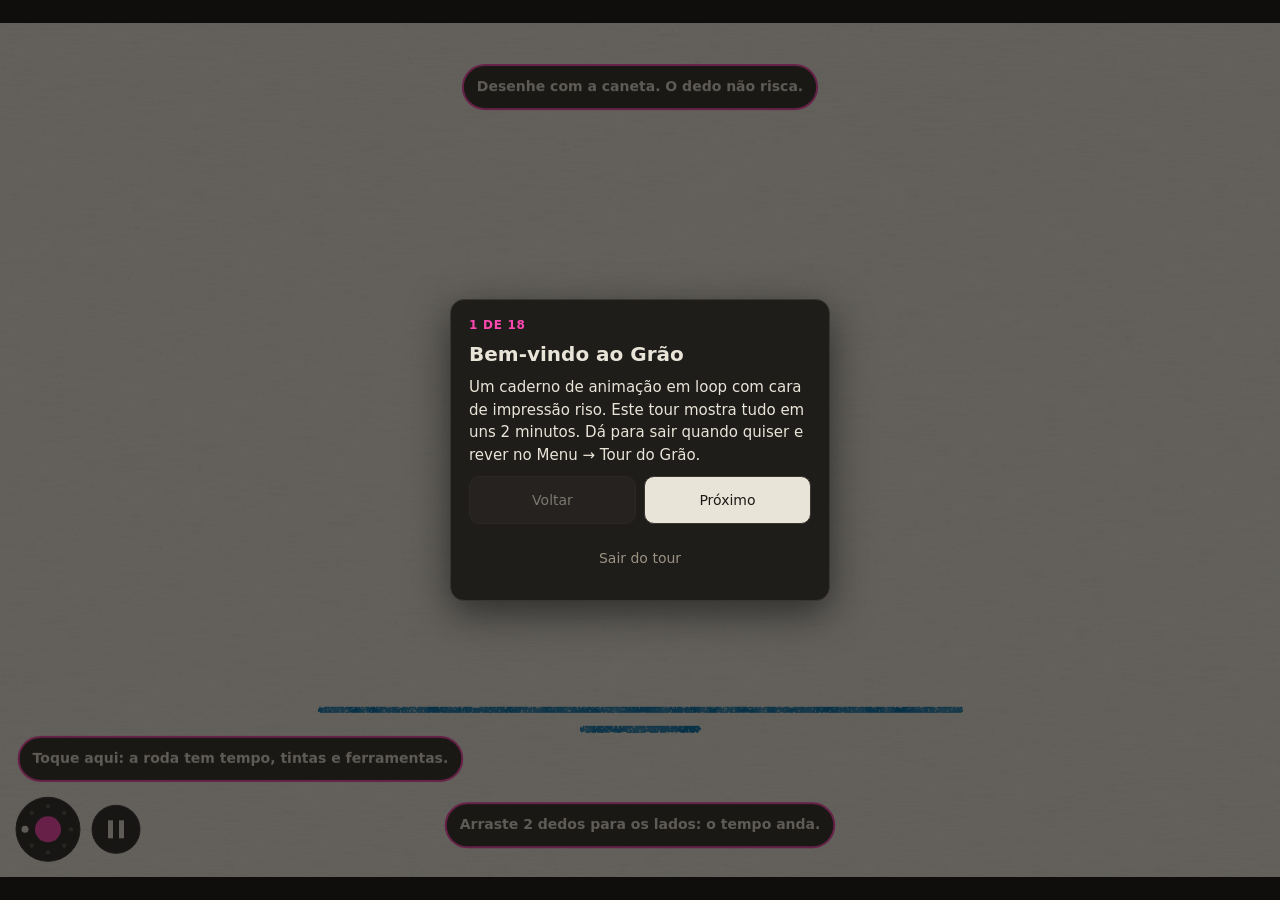
<file: index.html>
<!DOCTYPE html>
<html lang="pt-BR">
<head>
  <meta charset="utf-8">
  <meta name="viewport" content="width=device-width, initial-scale=1, maximum-scale=1, user-scalable=no, viewport-fit=cover">
  <meta name="theme-color" content="#1b1a18">
  <title>Grão</title>
  <link rel="manifest" href="manifest.webmanifest">
  <link rel="icon" href="assets/icon.svg" type="image/svg+xml">
  <link rel="stylesheet" href="styles.css">
</head>
<body>
  <main id="app">
    <!-- Três camadas: riso (GPU) → interface (roda, chips, caixa da seleção) → traço molhado (recebe os toques) -->
    <div class="stage">
      <canvas id="gl"></canvas>
      <canvas id="ui" aria-label="Roda de canto: toque para abrir"></canvas>
      <canvas id="wet"></canvas>
    </div>
  </main>
  <div id="toast" class="toast" role="status" hidden></div>
  <script>
    // Fase de testes: qualquer erro aparece numa caixa vermelha na tela (no tablet não há console à mão).
    (function () {
      function show(msg) {
        var box = document.getElementById('erros');
        if (!box) {
          box = document.createElement('pre');
          box.id = 'erros';
          box.style.cssText = 'position:fixed;left:8px;right:8px;bottom:8px;z-index:9999;max-height:40vh;overflow:auto;' +
            'margin:0;padding:10px;background:#b00020;color:#fff;font:13px/1.4 monospace;white-space:pre-wrap;border-radius:6px';
          document.body.appendChild(box);
        }
        box.textContent += msg + '\n';
      }
      window.addEventListener('error', function (e) {
        show('ERRO: ' + e.message + (e.filename ? '\n  em ' + e.filename.split('/').slice(-2).join('/') + ':' + e.lineno : ''));
      });
      window.addEventListener('unhandledrejection', function (e) {
        var r = e.reason;
        show('ERRO (promessa): ' + (r && (r.stack || r.message) || r));
      });
    })();
    // Aberto com dois cliques (file://), o navegador bloqueia os módulos: avisa em vez de ficar em branco.
    if (location.protocol === 'file:') {
      document.body.innerHTML = '<div class="fail"><h1>Abra pelo Live Server</h1>' +
        '<p>O endereço precisa começar com <b>http://</b>. No VS Code, clique em <b>Go Live</b>.</p></div>';
    }
  </script>
  <script type="module" src="src/main.js"></script>
</body>
</html>
</file>
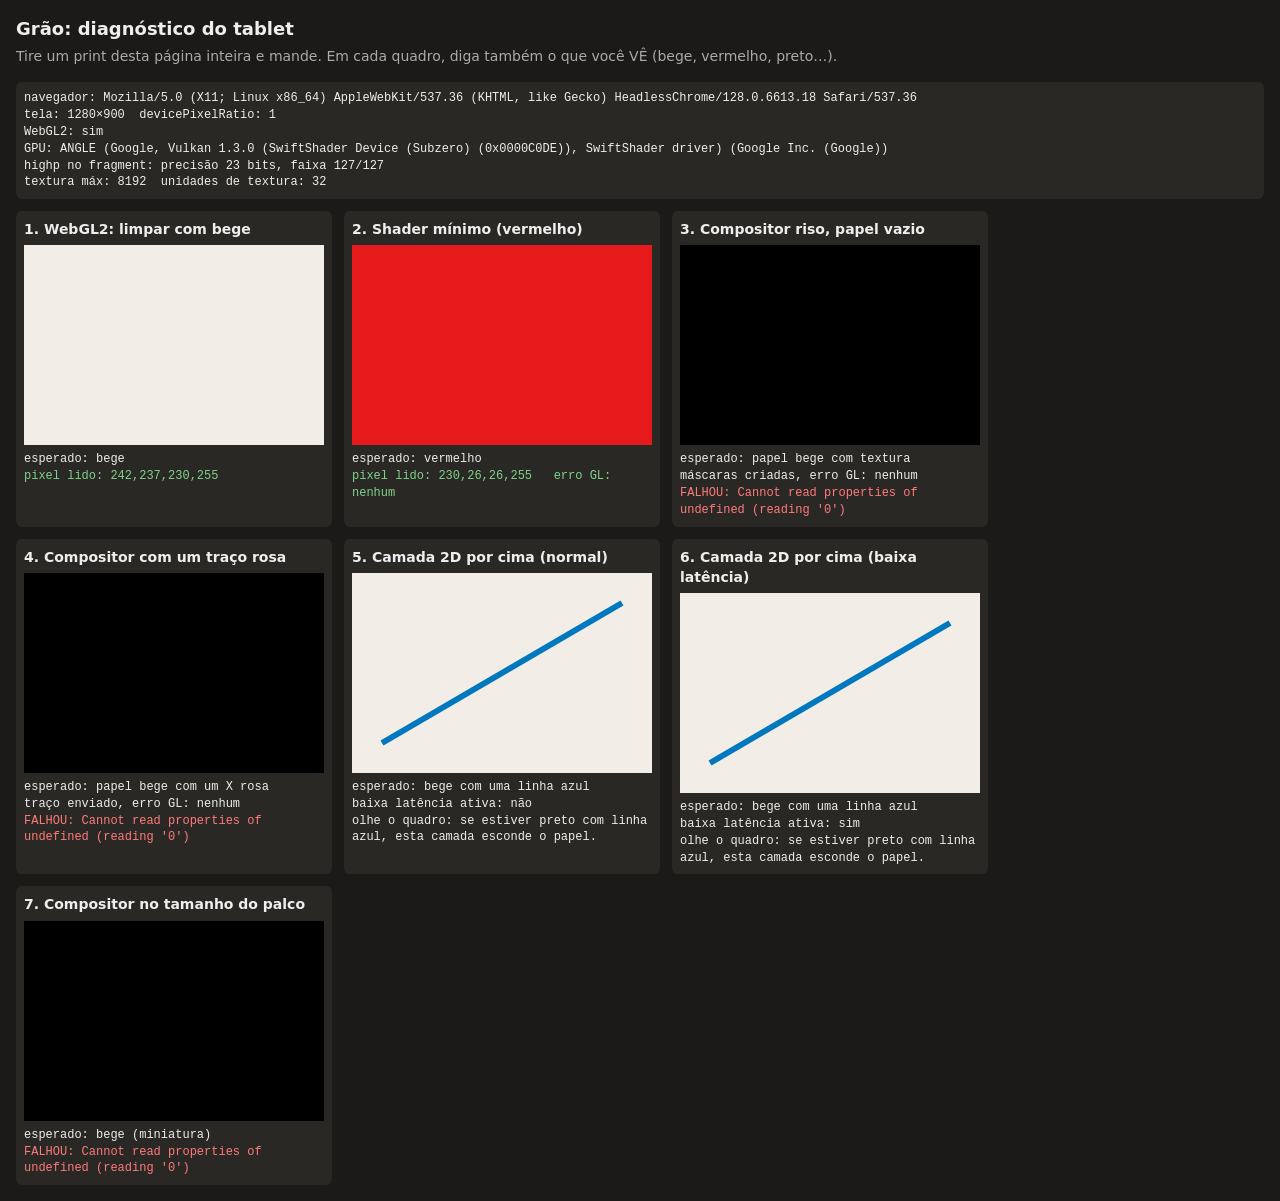
<file: diag.html>
<!DOCTYPE html>
<html lang="pt-BR">
<head>
  <meta charset="utf-8">
  <meta name="viewport" content="width=device-width, initial-scale=1">
  <title>Grão — diagnóstico</title>
  <style>
    body { margin: 0; padding: 16px; background: #1b1a18; color: #eee; font: 14px/1.45 system-ui, sans-serif; }
    h1 { font-size: 18px; margin: 0 0 4px; }
    p.hint { margin: 0 0 16px; color: #aaa; }
    .grid { display: flex; flex-wrap: wrap; gap: 12px; }
    .test { width: 300px; background: #2a2825; border-radius: 6px; padding: 8px; }
    .test b { display: block; margin-bottom: 6px; }
    .box { position: relative; width: 300px; height: 200px; background: #000; }
    .box canvas { position: absolute; inset: 0; width: 100%; height: 100%; display: block; }
    .res { margin-top: 6px; font: 12px/1.4 monospace; white-space: pre-wrap; }
    .ok { color: #7fd38a; } .bad { color: #ff7a7a; }
    pre#info { font: 12px/1.4 monospace; white-space: pre-wrap; background: #2a2825; padding: 8px; border-radius: 6px; }
  </style>
</head>
<body>
  <h1>Grão: diagnóstico do tablet</h1>
  <p class="hint">Tire um print desta página inteira e mande. Em cada quadro, diga também o que você VÊ (bege, vermelho, preto…).</p>
  <pre id="info">carregando…</pre>
  <div class="grid" id="grid"></div>

<script type="module">
import { createRiso } from './src/render/riso/riso.js';
import { Masks } from './src/render/masks.js';
import { DOC_W, DOC_H } from './src/config.js';

const grid = document.getElementById('grid');
const info = document.getElementById('info');

function addTest(title, expect) {
  const el = document.createElement('div');
  el.className = 'test';
  el.innerHTML = `<b>${title}</b><div class="box"></div><div class="res">esperado: ${expect}\n</div>`;
  grid.appendChild(el);
  const box = el.querySelector('.box');
  const res = el.querySelector('.res');
  return {
    canvas(id) { const c = document.createElement('canvas'); c.width = 300; c.height = 200; if (id) c.id = id; box.appendChild(c); return c; },
    log(msg, good) { const s = document.createElement('span'); if (good !== undefined) s.className = good ? 'ok' : 'bad'; s.textContent = msg + '\n'; res.appendChild(s); },
  };
}

function px(gl, x, y) {
  const p = new Uint8Array(4);
  gl.readPixels(x, y, 1, 1, gl.RGBA, gl.UNSIGNED_BYTE, p);
  return [...p];
}
const isBlack = (p) => p[0] < 20 && p[1] < 20 && p[2] < 20;
const errName = (gl, e) => ({ 0: 'nenhum', 1280: 'INVALID_ENUM', 1281: 'INVALID_VALUE', 1282: 'INVALID_OPERATION', 1285: 'OUT_OF_MEMORY', 1286: 'INVALID_FRAMEBUFFER_OPERATION', 37442: 'CONTEXT_LOST' })[e] ?? e;

async function run(title, expect, fn) {
  const t = addTest(title, expect);
  try { await fn(t); } catch (err) { t.log('FALHOU: ' + (err && err.message || err), false); }
}

// Informações gerais
{
  const c = document.createElement('canvas');
  const gl = c.getContext('webgl2');
  let lines = [
    `navegador: ${navigator.userAgent}`,
    `tela: ${screen.width}×${screen.height}  devicePixelRatio: ${devicePixelRatio}`,
    `WebGL2: ${gl ? 'sim' : 'NÃO'}`,
  ];
  if (gl) {
    const dbg = gl.getExtension('WEBGL_debug_renderer_info');
    if (dbg) lines.push(`GPU: ${gl.getParameter(dbg.UNMASKED_RENDERER_WEBGL)} (${gl.getParameter(dbg.UNMASKED_VENDOR_WEBGL)})`);
    const hp = gl.getShaderPrecisionFormat(gl.FRAGMENT_SHADER, gl.HIGH_FLOAT);
    lines.push(`highp no fragment: precisão ${hp.precision} bits, faixa ${hp.rangeMin}/${hp.rangeMax}`);
    lines.push(`textura máx: ${gl.getParameter(gl.MAX_TEXTURE_SIZE)}  unidades de textura: ${gl.getParameter(gl.MAX_TEXTURE_IMAGE_UNITS)}`);
  }
  info.textContent = lines.join('\n');
}

// 1. WebGL2 só limpando a tela com bege
await run('1. WebGL2: limpar com bege', 'bege', (t) => {
  const c = t.canvas();
  const gl = c.getContext('webgl2', { antialias: false, alpha: false });
  gl.clearColor(0.95, 0.93, 0.90, 1);
  gl.clear(gl.COLOR_BUFFER_BIT);
  const p = px(gl, 150, 100);
  t.log(`pixel lido: ${p}`, !isBlack(p));
});

// 2. Shader mínimo com o mesmo triângulo do Grão
await run('2. Shader mínimo (vermelho)', 'vermelho', (t) => {
  const c = t.canvas();
  const gl = c.getContext('webgl2', { antialias: false, alpha: false });
  const vs = `#version 300 es
void main(){ vec2 p = vec2(float((gl_VertexID << 1) & 2), float(gl_VertexID & 2)); gl_Position = vec4(p*2.0-1.0,0.0,1.0); }`;
  const fs = `#version 300 es
precision highp float; out vec4 o; void main(){ o = vec4(0.9,0.1,0.1,1.0); }`;
  const prog = gl.createProgram();
  for (const [type, src] of [[gl.VERTEX_SHADER, vs], [gl.FRAGMENT_SHADER, fs]]) {
    const s = gl.createShader(type); gl.shaderSource(s, src); gl.compileShader(s);
    if (!gl.getShaderParameter(s, gl.COMPILE_STATUS)) throw new Error(gl.getShaderInfoLog(s));
    gl.attachShader(prog, s);
  }
  gl.linkProgram(prog);
  if (!gl.getProgramParameter(prog, gl.LINK_STATUS)) throw new Error(gl.getProgramInfoLog(prog));
  gl.useProgram(prog);
  gl.bindVertexArray(gl.createVertexArray());
  gl.drawArrays(gl.TRIANGLES, 0, 3);
  const p = px(gl, 150, 100);
  t.log(`pixel lido: ${p}   erro GL: ${errName(gl, gl.getError())}`, !isBlack(p));
});

// 3. O compositor riso de verdade, sem traços
let riso3, masks3;
await run('3. Compositor riso, papel vazio', 'papel bege com textura', async (t) => {
  const c = t.canvas();
  riso3 = await createRiso(c);
  const gl = riso3.gl;
  masks3 = new Masks(gl);
  t.log(`máscaras criadas, erro GL: ${errName(gl, gl.getError())}`);
  const draw = () => riso3.draw(state(masks3, 0));
  draw();
  const p = px(gl, 150, 100);
  t.log(`pixel lido: ${p}   erro GL: ${errName(gl, gl.getError())}`, !isBlack(p));
  const loop = () => { draw(); requestAnimationFrame(loop); };
  requestAnimationFrame(loop);
});

function state(masks, seed) {
  const m = masks.get(0, 0);
  return {
    masks: [m, masks.get(1, 0), masks.get(2, 0), masks.get(3, 0)],
    prev: masks.empty, next: masks.empty,
    inks: [[1, 0.28, 0.69], [0, 0.47, 0.75], [1, 0.91, 0], [0, 0, 0]],
    opac: [1, 1, 1, 1],
    offsets: [0, 0, 0, 0, 0, 0, 0, 0],
    paper: { rgb: [0.95, 0.94, 0.90], fiber: 0.25, incl: 0.12, tex: 0.2 },
    grain: 0.6, seed, onion: false,
  };
}

// 4. Máscara com um traço (envio do canvas para a GPU)
await run('4. Compositor com um traço rosa', 'papel bege com um X rosa', async (t) => {
  const c = t.canvas();
  const riso = await createRiso(c);
  const gl = riso.gl;
  const masks = new Masks(gl);
  const pts = (x0, y0, x1, y1) => { const a = []; for (let i = 0; i <= 20; i++) a.push(x0 + (x1 - x0) * i / 20, y0 + (y1 - y0) * i / 20, 0.8); return a; };
  masks.rebuild(0, 0, [
    { id: 1, kind: 'ink', w: 60, pts: pts(200, 150, 1000, 650) },
    { id: 2, kind: 'ink', w: 60, pts: pts(1000, 150, 200, 650) },
  ]);
  t.log(`traço enviado, erro GL: ${errName(gl, gl.getError())}`);
  const draw = () => riso.draw(state(masks, 0));
  draw();
  const p = px(gl, 150, 100);
  t.log(`pixel no centro: ${p}   erro GL: ${errName(gl, gl.getError())}`, !isBlack(p));
  const loop = () => { draw(); requestAnimationFrame(loop); };
  requestAnimationFrame(loop);
});

// 5 e 6. Canvas 2D transparente por cima do WebGL, como no app (normal e baixa latência)
for (const desync of [false, true]) {
  await run(`${desync ? '6' : '5'}. Camada 2D por cima (${desync ? 'baixa latência' : 'normal'})`,
    'bege com uma linha azul', async (t) => {
    const g = t.canvas();
    const gl = g.getContext('webgl2', { antialias: false, alpha: false });
    const paint = () => { gl.clearColor(0.95, 0.93, 0.90, 1); gl.clear(gl.COLOR_BUFFER_BIT); requestAnimationFrame(paint); };
    paint();
    const w = t.canvas();
    const ctx = w.getContext('2d', { desynchronized: desync, alpha: true });
    ctx.strokeStyle = '#0078BF'; ctx.lineWidth = 6;
    ctx.beginPath(); ctx.moveTo(30, 170); ctx.lineTo(270, 30); ctx.stroke();
    t.log(`baixa latência ativa: ${ctx.getContextAttributes?.().desynchronized ? 'sim' : 'não'}`);
    t.log('olhe o quadro: se estiver preto com linha azul, esta camada esconde o papel.');
  });
}

// 7. O tamanho real do app (canvas grande como no palco)
await run('7. Compositor no tamanho do palco', 'bege (miniatura)', async (t) => {
  const c = t.canvas();
  c.width = Math.round(DOC_W * 1.5); c.height = Math.round(DOC_H * 1.5);
  const riso = await createRiso(c);
  const masks = new Masks(riso.gl);
  riso.draw(state(masks, 0));
  const p = px(riso.gl, c.width >> 1, c.height >> 1);
  t.log(`canvas ${c.width}×${c.height}   pixel: ${p}   erro GL: ${errName(riso.gl, riso.gl.getError())}`, !isBlack(p));
  t.log(`tempo do compositor: ${riso.lastMs.toFixed(1)} ms (CPU)`);
});
</script>
</body>
</html>
</file>
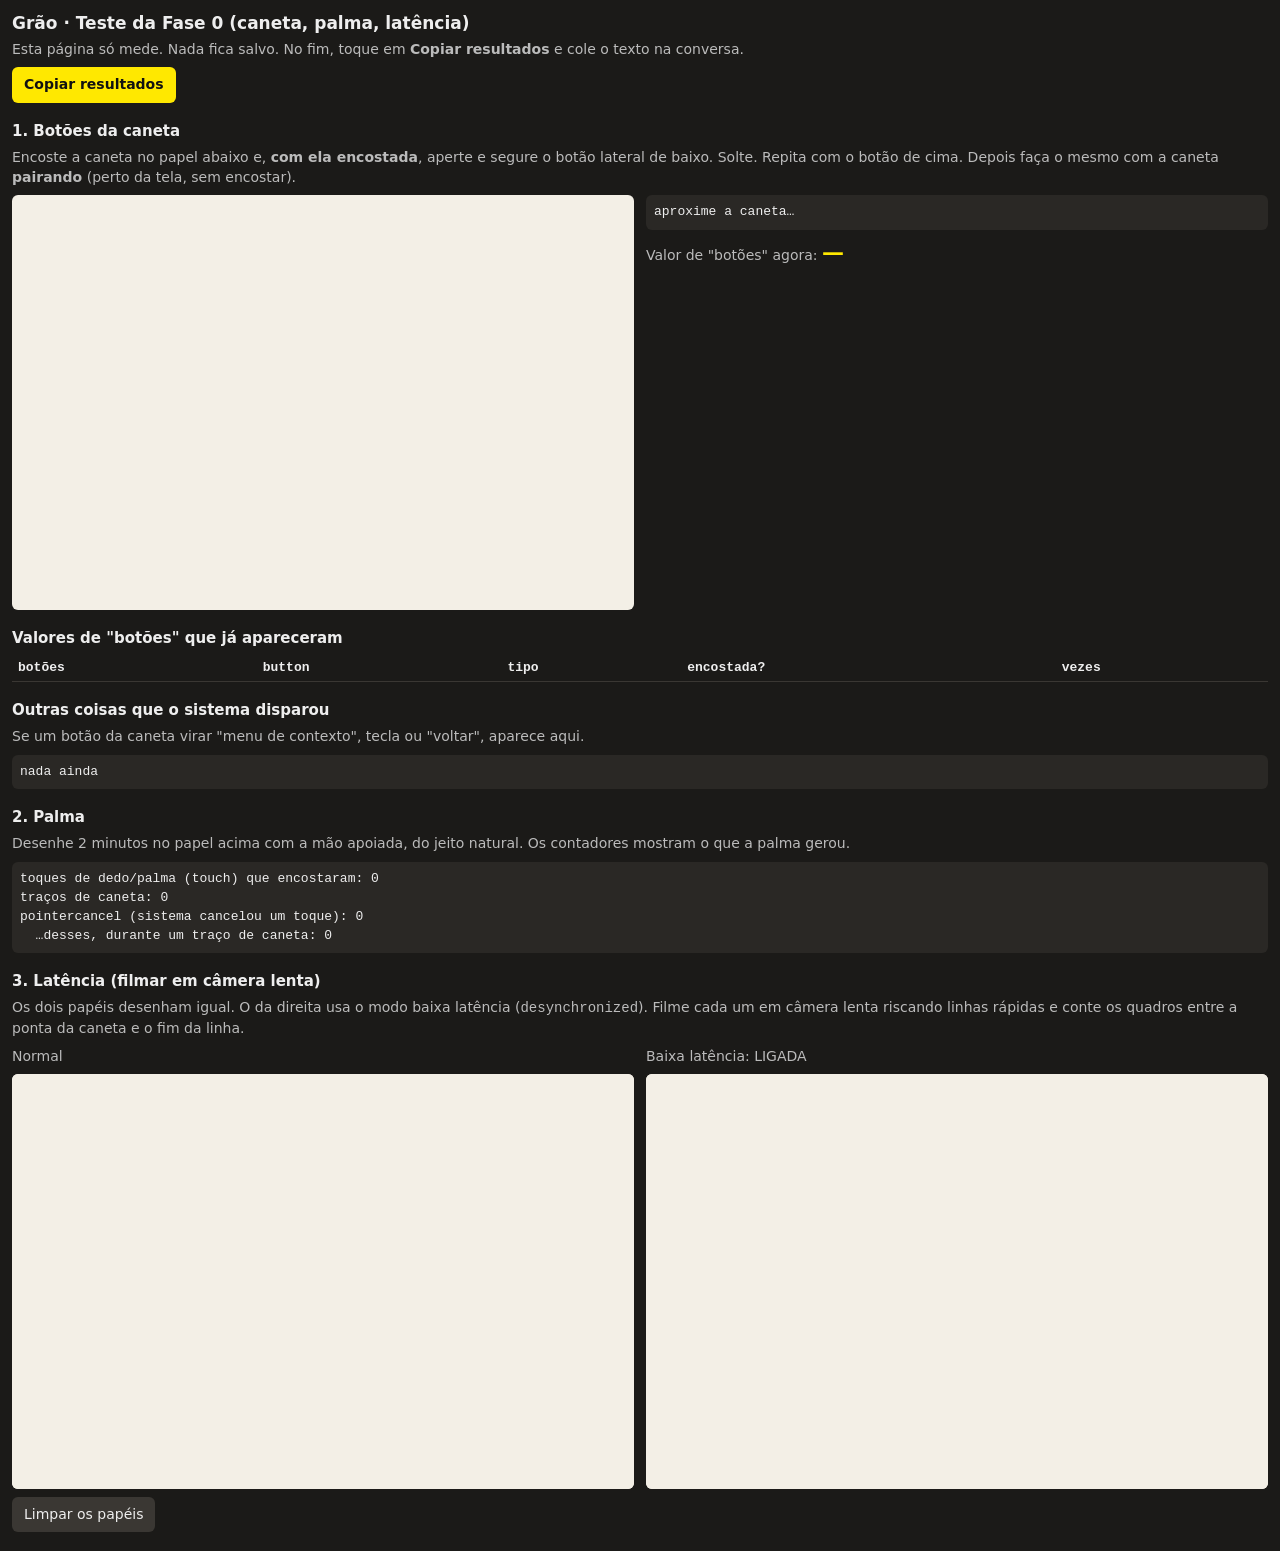
<file: teste-caneta.html>
<!DOCTYPE html>
<html lang="pt-BR">
<head>
  <meta charset="utf-8">
  <meta name="viewport" content="width=device-width, initial-scale=1, maximum-scale=1, user-scalable=no">
  <title>Grão — teste da caneta (Fase 0)</title>
  <style>
    * { box-sizing: border-box; }
    body { margin: 0; padding: 12px; background: #1b1a18; color: #eee; font: 14px/1.4 system-ui, sans-serif; }
    h1 { font-size: 17px; margin: 0 0 4px; }
    h2 { font-size: 15px; margin: 18px 0 6px; }
    p { margin: 0 0 8px; color: #bbb; }
    .row { display: flex; gap: 12px; flex-wrap: wrap; }
    .col { flex: 1 1 420px; min-width: 0; }
    .pad { position: relative; width: 100%; aspect-ratio: 3 / 2; background: #f3efe6; border-radius: 6px; touch-action: none; }
    .pad canvas { position: absolute; inset: 0; width: 100%; height: 100%; border-radius: 6px; touch-action: none; }
    pre { margin: 0; padding: 8px; background: #2a2825; border-radius: 6px; font: 13px/1.45 monospace; white-space: pre-wrap; }
    table { border-collapse: collapse; width: 100%; font: 13px/1.4 monospace; }
    td, th { border-bottom: 1px solid #3a3733; padding: 4px 6px; text-align: left; }
    button { font: inherit; padding: 8px 12px; border-radius: 6px; border: 0; background: #3a3733; color: #eee; }
    .big { font-size: 22px; font-weight: 700; color: #ffe800; }
  </style>
</head>
<body>
  <h1>Grão · Teste da Fase 0 (caneta, palma, latência)</h1>
  <p>Esta página só mede. Nada fica salvo. No fim, toque em <b>Copiar resultados</b> e cole o texto na conversa.</p>
  <p><button id="copy" style="background:#ffe800;color:#111;font-weight:700">Copiar resultados</button> <span id="copied"></span></p>

  <h2>1. Botões da caneta</h2>
  <p>Encoste a caneta no papel abaixo e, <b>com ela encostada</b>, aperte e segure o botão lateral de baixo. Solte. Repita
    com o botão de cima. Depois faça o mesmo com a caneta <b>pairando</b> (perto da tela, sem encostar).</p>
  <div class="row">
    <div class="col">
      <div class="pad"><canvas id="pad1"></canvas></div>
    </div>
    <div class="col">
      <pre id="live">aproxime a caneta…</pre>
      <p style="margin-top:8px">Valor de "botões" agora: <span class="big" id="btnNow">—</span></p>
    </div>
  </div>
  <h2>Valores de "botões" que já apareceram</h2>
  <table id="seen"><tr><th>botões</th><th>button</th><th>tipo</th><th>encostada?</th><th>vezes</th></tr></table>
  <h2>Outras coisas que o sistema disparou</h2>
  <p>Se um botão da caneta virar "menu de contexto", tecla ou "voltar", aparece aqui.</p>
  <pre id="other">nada ainda</pre>

  <h2>2. Palma</h2>
  <p>Desenhe 2 minutos no papel acima com a mão apoiada, do jeito natural. Os contadores mostram o que a palma gerou.</p>
  <pre id="palm"></pre>

  <h2>3. Latência (filmar em câmera lenta)</h2>
  <p>Os dois papéis desenham igual. O da direita usa o modo baixa latência (<code>desynchronized</code>). Filme cada um em câmera
    lenta riscando linhas rápidas e conte os quadros entre a ponta da caneta e o fim da linha.</p>
  <div class="row">
    <div class="col"><p>Normal</p><div class="pad"><canvas id="padN"></canvas></div></div>
    <div class="col"><p>Baixa latência: <span id="desyncOn">?</span></p><div class="pad"><canvas id="padD"></canvas></div></div>
  </div>
  <p style="margin-top:8px"><button id="clear">Limpar os papéis</button></p>

<script>
const $ = (id) => document.getElementById(id);
const seen = new Map();
const other = [];
const palm = { touchDown: 0, penDown: 0, cancel: 0, cancelDuringPen: 0 };
let penActive = false;

function setupPad(canvas, desync, opaque) {
  const ctx = canvas.getContext('2d', { desynchronized: desync, alpha: !opaque });
  function resize() {
    const r = canvas.getBoundingClientRect();
    canvas.width = Math.round(r.width * devicePixelRatio);
    canvas.height = Math.round(r.height * devicePixelRatio);
    clear();
  }
  function clear() {
    ctx.setTransform(1, 0, 0, 1, 0, 0);
    if (opaque) { ctx.fillStyle = '#f3efe6'; ctx.fillRect(0, 0, canvas.width, canvas.height); }
    else ctx.clearRect(0, 0, canvas.width, canvas.height);
  }
  new ResizeObserver(resize).observe(canvas);
  let last = null;
  canvas.addEventListener('pointerdown', (e) => {
    if (e.pointerType !== 'pen' && e.pointerType !== 'mouse') return;
    try { canvas.setPointerCapture(e.pointerId); } catch {}
    last = pos(e);
  });
  canvas.addEventListener('pointermove', (e) => {
    if (!last || e.buttons === 0) return;
    const evs = e.getCoalescedEvents ? e.getCoalescedEvents() : [e];
    ctx.strokeStyle = (e.buttons & 2) ? '#FF48B0' : (e.buttons & 32) ? '#0078BF' : '#111';
    ctx.lineCap = 'round';
    for (const ev of evs) {
      const p = pos(ev);
      ctx.lineWidth = (2 + 10 * (ev.pressure || 0.5)) * devicePixelRatio;
      ctx.beginPath(); ctx.moveTo(last.x, last.y); ctx.lineTo(p.x, p.y); ctx.stroke();
      last = p;
    }
  });
  const end = () => { last = null; };
  canvas.addEventListener('pointerup', end);
  canvas.addEventListener('pointercancel', end);
  function pos(e) {
    const r = canvas.getBoundingClientRect();
    return { x: (e.clientX - r.left) * devicePixelRatio, y: (e.clientY - r.top) * devicePixelRatio };
  }
  return { ctx, clear };
}

const p1 = setupPad($('pad1'), false, false);
const pN = setupPad($('padN'), false, true);
const pD = setupPad($('padD'), true, true);   // opaco de propósito: no Android o modo baixa latência não tem transparência
$('desyncOn').textContent = pD.ctx.getContextAttributes?.().desynchronized ? 'LIGADA' : 'não disponível';
$('clear').onclick = () => { p1.clear(); pN.clear(); pD.clear(); };

function record(e) {
  if (e.pointerType === 'touch') return;
  const touching = e.pressure > 0 && e.buttons !== 0 && (e.buttons & 1) === 1;
  const key = `${e.buttons}|${e.button}|${e.pointerType}|${touching}`;
  const row = seen.get(key) || { buttons: e.buttons, button: e.button, type: e.pointerType, touching, n: 0 };
  row.n++;
  seen.set(key, row);
  $('btnNow').textContent = e.buttons;
  $('live').textContent = [
    `evento: ${e.type}`,
    `tipo: ${e.pointerType}`,
    `botões (buttons): ${e.buttons}   [${bits(e.buttons)}]`,
    `button: ${e.button}`,
    `pressão: ${e.pressure.toFixed(3)}`,
    `inclinação: x ${e.tiltX}  y ${e.tiltY}`,
    `encostada: ${touching ? 'sim' : 'não (hover)'}`,
  ].join('\n');
}
function bits(b) {
  const names = [];
  if (b & 1) names.push('1 = ponta/primário');
  if (b & 2) names.push('2 = botão lateral (direito)');
  if (b & 4) names.push('4 = meio');
  if (b & 32) names.push('32 = borracha');
  if (b & 8) names.push('8'); if (b & 16) names.push('16');
  return names.join(', ') || 'nenhum';
}
function renderSeen() {
  const rows = [...seen.values()].sort((a, b) => a.buttons - b.buttons);
  $('seen').innerHTML = '<tr><th>botões</th><th>button</th><th>tipo</th><th>encostada?</th><th>vezes</th></tr>' +
    rows.map((r) => `<tr><td>${r.buttons}</td><td>${r.button}</td><td>${r.type}</td><td>${r.touching ? 'sim' : 'não'}</td><td>${r.n}</td></tr>`).join('');
  $('palm').textContent = [
    `toques de dedo/palma (touch) que encostaram: ${palm.touchDown}`,
    `traços de caneta: ${palm.penDown}`,
    `pointercancel (sistema cancelou um toque): ${palm.cancel}`,
    `  …desses, durante um traço de caneta: ${palm.cancelDuringPen}`,
  ].join('\n');
  requestAnimationFrame(renderSeen);
}
requestAnimationFrame(renderSeen);

for (const t of ['pointerdown', 'pointermove', 'pointerup', 'pointerrawupdate']) {
  window.addEventListener(t, record, { capture: true, passive: true });
}
window.addEventListener('pointerdown', (e) => {
  if (e.pointerType === 'touch') palm.touchDown++;
  if (e.pointerType === 'pen') { palm.penDown++; penActive = true; }
}, true);
window.addEventListener('pointerup', (e) => { if (e.pointerType === 'pen') penActive = false; }, true);
window.addEventListener('pointercancel', (e) => {
  palm.cancel++;
  if (penActive || e.pointerType === 'pen') palm.cancelDuringPen++;
  note(`pointercancel (${e.pointerType})`);
}, true);

// Junta tudo num texto para colar na conversa (o tablet não tem console).
$('copy').onclick = async () => {
  const rows = [...seen.values()].sort((a, b) => a.buttons - b.buttons)
    .map((r) => `  botões=${r.buttons}  button=${r.button}  tipo=${r.type}  encostada=${r.touching ? 'sim' : 'não'}  vezes=${r.n}`);
  const text = [
    `Grão · Teste da Fase 0 · ${new Date().toLocaleString('pt-BR')}`,
    `navegador: ${navigator.userAgent}`,
    `baixa latência no papel da direita: ${$('desyncOn').textContent}`,
    '', 'Valores de "botões":', ...(rows.length ? rows : ['  nenhum']),
    '', 'Eventos do sistema:', $('other').textContent,
    '', 'Palma:', $('palm').textContent,
    '', 'Latência (preencher à mão):', '  normal: ___ quadros · sensação _/5', '  baixa latência: ___ quadros · sensação _/5',
  ].join('\n');
  try { await navigator.clipboard.writeText(text); $('copied').textContent = 'Copiado'; }
  catch {
    // sem permissão de área de transferência: mostra o texto para copiar à mão
    const ta = document.createElement('textarea');
    ta.value = text; ta.style.cssText = 'width:100%;height:240px;margin-top:8px';
    $('copy').after(ta); ta.select();
    $('copied').textContent = 'Selecione o texto abaixo e copie';
  }
};

function note(msg) {
  other.unshift(`${new Date().toLocaleTimeString()}  ${msg}`);
  other.length = Math.min(other.length, 15);
  $('other').textContent = other.join('\n');
}
window.addEventListener('contextmenu', (e) => { e.preventDefault(); note(`menu de contexto (button ${e.button}, tipo ${e.pointerType ?? '?'})`); }, true);
window.addEventListener('auxclick', (e) => note(`auxclick (button ${e.button})`), true);
window.addEventListener('keydown', (e) => { note(`tecla: key="${e.key}" code="${e.code}"`); }, true);
window.addEventListener('popstate', () => note('voltar (popstate)'));
history.pushState(null, '', location.href); // para perceber se um botão vira "voltar"
</script>
</body>
</html>
</file>
<file: styles.css>
/* Grão v0.2 — papel em tela cheia; a interface é a roda de canto (desenhada no canvas #ui). */

:root {
  --bg: #1b1a18;
  --panel: #252320;
  --line: #3a3732;
  --text: #e9e4d8;
  --muted: #9a9384;
  --accent: #ff48b0;
  --tap: 52px;
  font-family: system-ui, -apple-system, 'Segoe UI', Roboto, sans-serif;
  color: var(--text);
  background: var(--bg);
}

* { box-sizing: border-box; }
html, body { margin: 0; height: 100%; overflow: hidden; overscroll-behavior: none; }
body { -webkit-user-select: none; user-select: none; -webkit-tap-highlight-color: transparent; }

/* ---------- papel em tela cheia (letterbox só se a tela não for 3:2) ---------- */
#app { position: fixed; inset: 0; display: flex; align-items: center; justify-content: center; background: var(--bg); }
.stage {
  position: relative;
  aspect-ratio: 3 / 2;
  width: min(100vw, 150vh);
  width: min(100vw, 150dvh);
}
.stage canvas { position: absolute; inset: 0; width: 100%; height: 100%; display: block; }
#ui { pointer-events: none; }
#wet { touch-action: none; cursor: crosshair; }

.row { display: flex; gap: 8px; }
.row > * { flex: 1; }

.btn {
  min-height: var(--tap);
  border: 1px solid var(--line);
  border-radius: 10px;
  background: #2e2b27;
  color: var(--text);
  font: inherit;
  font-size: 15px;
  touch-action: manipulation;
}
.btn:active { background: #3a3631; }
.btn:disabled { opacity: .45; }
.btn.small { min-height: 48px; font-size: 14px; padding: 0 10px; }
.btn.toggle[aria-pressed="true"], .btn.on { background: var(--text); color: var(--bg); }


.sheet {
  background: #1f1d1a;
  border: 1px solid var(--line);
  border-radius: 10px;
  padding: 10px;
  display: flex;
  flex-direction: column;
  gap: 8px;
  font-size: 14px;
  position: fixed;
  z-index: 10;
  width: 260px;
  max-height: calc(100% - 32px);
  overflow-y: auto;
  box-shadow: 0 6px 24px rgba(0, 0, 0, .45);
  touch-action: manipulation;
}
.lp-title { color: var(--muted); }
.lp-row { display: flex; align-items: center; gap: 6px; flex-wrap: wrap; }
.lp-row > span { width: 52px; color: var(--muted); }
.lp-count { min-width: 28px; text-align: center; }
.lp-fps { display: flex; gap: 4px; }


.sheet label { display: flex; flex-direction: column; gap: 4px; color: var(--muted); }
.sheet label.check { flex-direction: row; align-items: center; gap: 8px; color: var(--text); min-height: 48px; }
.sheet input[type="checkbox"] { width: 22px; height: 22px; accent-color: var(--text); }
.sheet select { font: inherit; padding: 6px; background: #2e2b27; color: var(--text); border: 1px solid var(--line); border-radius: 6px; }
.sheet input[type="range"] { accent-color: var(--text); }
.version { color: var(--muted); font-size: 12px; text-align: center; }
.sheet-group { display: flex; flex-direction: column; gap: 8px; padding-bottom: 10px; border-bottom: 1px solid var(--line); }
.sheet-title { color: var(--muted); font-size: 12px; text-transform: uppercase; letter-spacing: .06em; }
.sheet-note { color: var(--muted); font-size: 12px; line-height: 1.4; }
.save-status { color: var(--muted); font-size: 12px; }
.swatches { display: flex; flex-wrap: wrap; gap: 6px; }
.swatch {
  width: 48px; height: 48px; border-radius: 50%; border: 2px solid var(--bg);
  color: #fff; font: 700 15px system-ui, sans-serif; text-shadow: 0 1px 2px rgba(0,0,0,.6);
  touch-action: manipulation;
}
.swatch.small { width: 48px; height: 48px; }
.swatch.on { outline: 3px solid var(--text); outline-offset: 1px; }
.dens-val { color: var(--text); margin-left: 6px; }
.strip { display: flex; gap: 6px; overflow-x: auto; padding-bottom: 4px; scroll-snap-type: x proximity; }
.thumb {
  flex: none; display: flex; flex-direction: column; align-items: center; gap: 2px; padding: 3px;
  background: #2e2b27; border: 2px solid transparent; border-radius: 8px; color: var(--muted);
  font: 600 11px system-ui, sans-serif; scroll-snap-align: center; touch-action: manipulation;
}
.thumb canvas { width: 72px; height: 48px; border-radius: 4px; display: block; }
.thumb.on { border-color: var(--text); color: var(--text); }
.lp-tag { color: var(--muted); font-size: 12px; min-width: 44px; align-self: center; }
.gallery { display: flex; flex-direction: column; gap: 8px; color: var(--muted); }
.gal-row { display: grid; grid-template-columns: 96px 1fr; gap: 8px; padding: 6px; border-radius: 8px; background: #26231f; }
.gal-row.on { outline: 2px solid var(--text); }
.gal-thumb { width: 96px; height: 64px; border-radius: 4px; display: block; }
.gal-info { display: flex; flex-direction: column; justify-content: center; gap: 2px; min-width: 0; }
.gal-info b { color: var(--text); overflow: hidden; text-overflow: ellipsis; white-space: nowrap; }
.gal-info span { font-size: 12px; }
.gal-btns { grid-column: 1 / -1; display: flex; gap: 6px; }
.gal-btns .btn { flex: 1; }
.sheet { width: 300px; }
.gestures { margin: 0; display: grid; gap: 4px 0; }
.gestures dt { color: var(--text); font-weight: 600; margin-top: 6px; }
.gestures dd { margin: 0; color: var(--muted); line-height: 1.4; }
.sheet input[type="text"] {
  font: inherit; font-size: 15px; padding: 10px; min-height: 44px;
  background: #2e2b27; color: var(--text); border: 1px solid var(--line); border-radius: 8px;
  -webkit-user-select: text; user-select: text;
}

.debug {
  margin: 0;
  font: 12px/1.45 ui-monospace, monospace;
  background: #111;
  color: #9f9;
  padding: 8px;
  border-radius: 8px;
  white-space: pre-wrap;
  position: fixed;
  z-index: 5;
  max-width: 300px;
  opacity: .9;
  pointer-events: none;
}
.debug[data-corner="tr"] { top: 16px; right: 16px; }
.debug[data-corner="tl"] { top: 16px; left: 16px; }
.debug[data-corner="br"] { bottom: 16px; right: 16px; }
.debug[data-corner="bl"] { bottom: 16px; left: 16px; }

.toast {
  position: fixed;
  left: 50%;
  bottom: 24px;
  transform: translateX(-50%);
  background: #111;
  color: var(--text);
  padding: 10px 16px;
  border-radius: 10px;
  font-size: 14px;
  pointer-events: none;     /* nunca rouba o toque da caneta */
  z-index: 30;
  max-width: calc(100vw - 32px);
  text-align: center;
}

/* ---------- Tour (rc.4) ---------- */
.tour { position: fixed; inset: 0; z-index: 40; background: rgba(10, 9, 8, .62); touch-action: none; }
.tour.has-spot { background: transparent; }
.tour-spot { position: fixed; border-radius: 50%; box-shadow: 0 0 0 9999px rgba(10, 9, 8, .62);
  outline: 3px solid var(--accent); outline-offset: 2px; pointer-events: none; transition: all .2s ease; }
.tour-card {
  position: fixed; top: 50%; transform: translateY(-50%); width: min(380px, calc(100vw - 32px));
  background: #1f1d1a; border: 1px solid var(--line); border-radius: 14px; padding: 18px;
  display: flex; flex-direction: column; gap: 10px; box-shadow: 0 12px 40px rgba(0, 0, 0, .55);
}
.tour-card[data-side="right"] { right: 24px; }
.tour-card[data-side="left"] { left: 24px; }
.tour-card[data-side="center"] { left: 50%; transform: translate(-50%, -50%); }
.tour-count { color: var(--accent); font-size: 12px; font-weight: 700; letter-spacing: .06em; text-transform: uppercase; }
.tour-title { margin: 0; font-size: 20px; }
.tour-text { margin: 0; color: var(--text); font-size: 15px; line-height: 1.5; }
.tour-exit { background: transparent; border-color: transparent; color: var(--muted); }

/* ---------- Prova de impressão (v0.7) ---------- */
.proof {
  position: fixed; inset: 0; z-index: 25; background: #121110;
  display: flex; align-items: center; justify-content: center; padding: 16px; touch-action: none;
}
.proof-card { margin: 0; display: flex; flex-direction: column; gap: 10px; max-width: min(100%, 150vh); }
.proof-card img { width: 100%; height: auto; max-height: calc(100vh - 140px); object-fit: contain;
  box-shadow: 0 18px 50px rgba(0, 0, 0, .6); background: #fff; }
.proof-card figcaption { display: flex; flex-direction: column; gap: 2px; color: var(--muted); font-size: 13px; }
.proof-card figcaption b { color: var(--text); font-size: 15px; }

/* ---------- caixa de confirmação (src/ui/dialog.js) ---------- */
.dialog-back {
  position: fixed; inset: 0; z-index: 20;
  background: rgba(0, 0, 0, .45);
  display: flex; align-items: center; justify-content: center;
  touch-action: none;
}
.dialog {
  width: min(420px, calc(100vw - 32px));
  background: #1f1d1a; border: 1px solid var(--line); border-radius: 12px;
  padding: 16px; display: flex; flex-direction: column; gap: 16px;
  box-shadow: 0 10px 32px rgba(0, 0, 0, .5);
}
.dialog p { margin: 0; font-size: 16px; line-height: 1.45; }
.btn.danger { background: #b3261e; border-color: #b3261e; color: #fff; }

.fail { padding: 40px; max-width: 560px; line-height: 1.5; }

[hidden] { display: none !important; }

/* Só para leitor de tela (v0.8): fica fora da vista, mas é lido. */
.sr-only { position: absolute; width: 1px; height: 1px; overflow: hidden; clip: rect(0 0 0 0); white-space: nowrap; }

@media (prefers-reduced-motion: reduce) { * { transition: none !important; animation: none !important; } }
</file>
